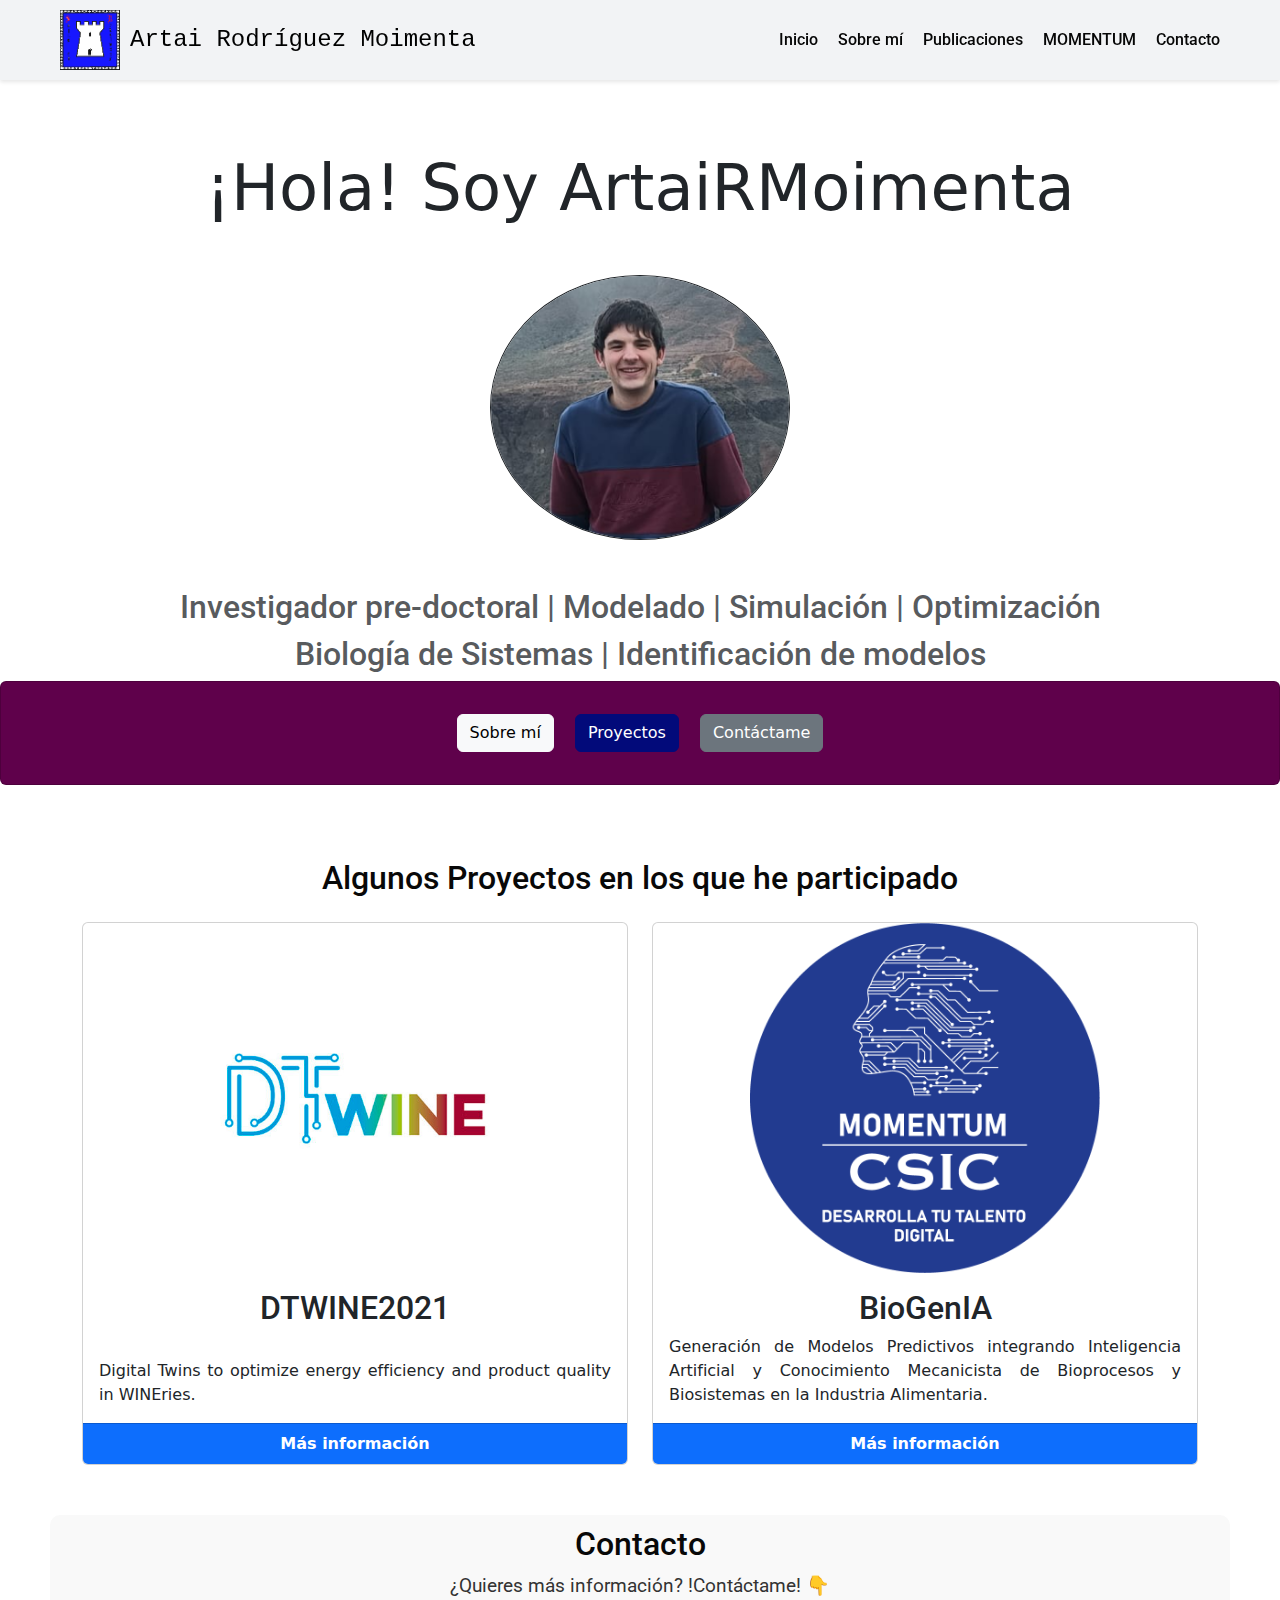
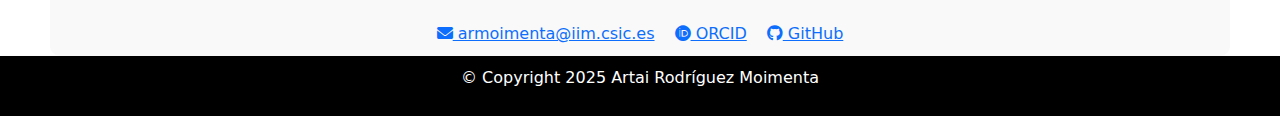
<file: index.html>
<!DOCTYPE html>
<html lang="es">
<head>
    <meta charset="UTF-8">
    <meta name="viewport" content="width=device-width, initial-scale=1.0">
    <title>ArtaiRMoimenta | Portfolio</title>
    <link rel="icon"  href="assets/img/5xGL8c.png">
    <link rel="stylesheet" href="stylesSobreMi.css">
    <link rel="stylesheet" href="https://cdnjs.cloudflare.com/ajax/libs/font-awesome/6.0.0-beta3/css/all.min.css">
    <link href="https://fonts.googleapis.com/css2?family=Roboto:wght@300;400;500;700&family=Playfair+Display:wght@700&display=swap" rel="stylesheet">
    <link href="https://cdn.jsdelivr.net/npm/bootstrap@5.3.3/dist/css/bootstrap.min.css" rel="stylesheet">
    <script src="https://cdn.jsdelivr.net/npm/bootstrap@5.3.3/dist/js/bootstrap.bundle.min.js"></script>
</head>
<body>
    <header class="">
        <div class="container2">
            <div class="header-content">
                <a href="index.html"><img src="assets/img/5xGL8c.png" alt="Logo o imagen de Artai" class="header-img"></a>
                <a href="index.html" class="header-title">Artai Rodríguez Moimenta</a>
            </div>
            <nav>
                <ul>
                    <li><a href="index.html">Inicio</a></li>
                    <li><a href="sobremi.html">Sobre mí</a></li>
                    <li><a href="proyectos.html">Publicaciones</a></li>
                    <li><a href="momentum.html">MOMENTUM</a></li>
                    <li><a href="#Get_touch">Contacto</a></li>
                </ul>
            </nav>
        </div>
        <div class="progress-bar"></div>
    </header>
   
    <main>
        <div class="img-fondo">
            <h1 class="display-3 mb-5">¡Hola! Soy ArtaiRMoimenta </h1>
            <img src="assets/img/me_photo_main.png" alt="Rounded Image" class="rounded-circle border border-dark img-fluid img-circle mb-5">
            <h2 class="text-muted">Investigador pre-doctoral | Modelado | Simulación | Optimización </h2>
            <h2 class="text-muted">Biología de Sistemas | Identificación de modelos  </h2>
            <!--
            <a href="sobremi.html" class="btn btn-outline-light">Sobre mí</a>
            <a href="proyectos.html" class="btn btn-primary">Proyectos</a>
            <a href="#Get_touch" class="btn btn-dark">Contáctame</a>
            -->
            <!-- Card -->
                <div class="card shadow-1-strong " style="background: #5f014b">
                    <div class="card-body text-white mb-3">
                        <h5 class="card-title"></h5>
                        <p class="card-text"></p>
                        <a href="sobremi.html" class="btn btn-light mx-2" role="button">Sobre mí</a>
                        <a href="#proyectos" class="btn btn-primary mx-2" role="button" style="background: #020a7a; border-color:#020a7a">Proyectos</a>
                        <a href="#Get_touch" class="btn btn-secondary mx-2" role="button">Contáctame</a>
                    </div>
                </div>
        </div>

        <section class="container" id="proyectos">
            <h2 class="text-center mt-4 mb-4">Algunos Proyectos en los que he participado</h2>
            <div class="row">
                <div class="col-md-6">
                    <div class="card d-flex flex-column h-100">
                        <img class="card-img-top img-fluid" src="assets/img/logo-dtwine-aaff.png" alt="Card image cap" style="max-height: 350px; object-fit: contain;">
                        <div class="card-body d-flex flex-column flex-grow-1">
                            <h2 class="card-title flex-grow-1">DTWINE2021</h2>
                            <p class="card-text text-justify">Digital Twins to optimize energy efficiency and product quality in WINEries.</p>
                        </div>
                        <a href="https://dtwine.es/" class="card-footer text-center text-decoration-none bg-primary fw-bold transition text-white"
                        role="button" style="cursor: pointer; transition: background 0.3s ease;">
                            Más información
                        </a>
                    </div>
                </div>
                <div class="col-md-6">
                    <div class="card d-flex flex-column h-100">
                        <img class="card-img-top img-fluid" src="assets/img/logo_momentum.png" alt="Card image cap" style="max-height: 350px; object-fit: contain;">
                        <div class="card-body d-flex flex-column flex-grow-1">
                            <h2 class="card-title flex-grow-1">BioGenIA</h2>
                            <p class="card-text text-justify">Generación de Modelos Predictivos integrando Inteligencia Artificial y Conocimiento Mecanicista 
                                de Bioprocesos y Biosistemas en la Industria Alimentaria.</p>
                        </div>
                        <a href="momentum.html" class="card-footer text-center text-decoration-none bg-primary fw-bold transition text-white"
                        role="button" style="cursor: pointer; transition: background 0.3s ease;">
                            Más información
                        </a>
                    </div>
                </div>
            </div>
        </section>

        <section class="contenedorSecciones">
                        <div class="contactoTitulo">
                        <h2>Contacto</h2>
                    </div>
            <div class="contacto" id="Get_touch">
                <p class="text-center">¿Quieres más información? !Contáctame! 👇</p>
                <div class="contact-links">
                    <a href="mailto:armoimenta@iim.csic.es"><i class="fas fa-envelope"></i> armoimenta@iim.csic.es</a>
                    <a href="https://orcid.org/0000-0002-5609-2317"><i class="fab fa-orcid"></i> ORCID</a>
                    <a href="https://github.com/ArtaiRMoimenta"><i class="fab fa-github"></i> GitHub</a>
                </div>
            </div>
        </section>

    </main>

    

    <footer>
        <p>&copy; Copyright 2025 Artai Rodríguez Moimenta</p>
    </footer>

    <script src="scripts.js"></script>
</body>
</html>
</file>
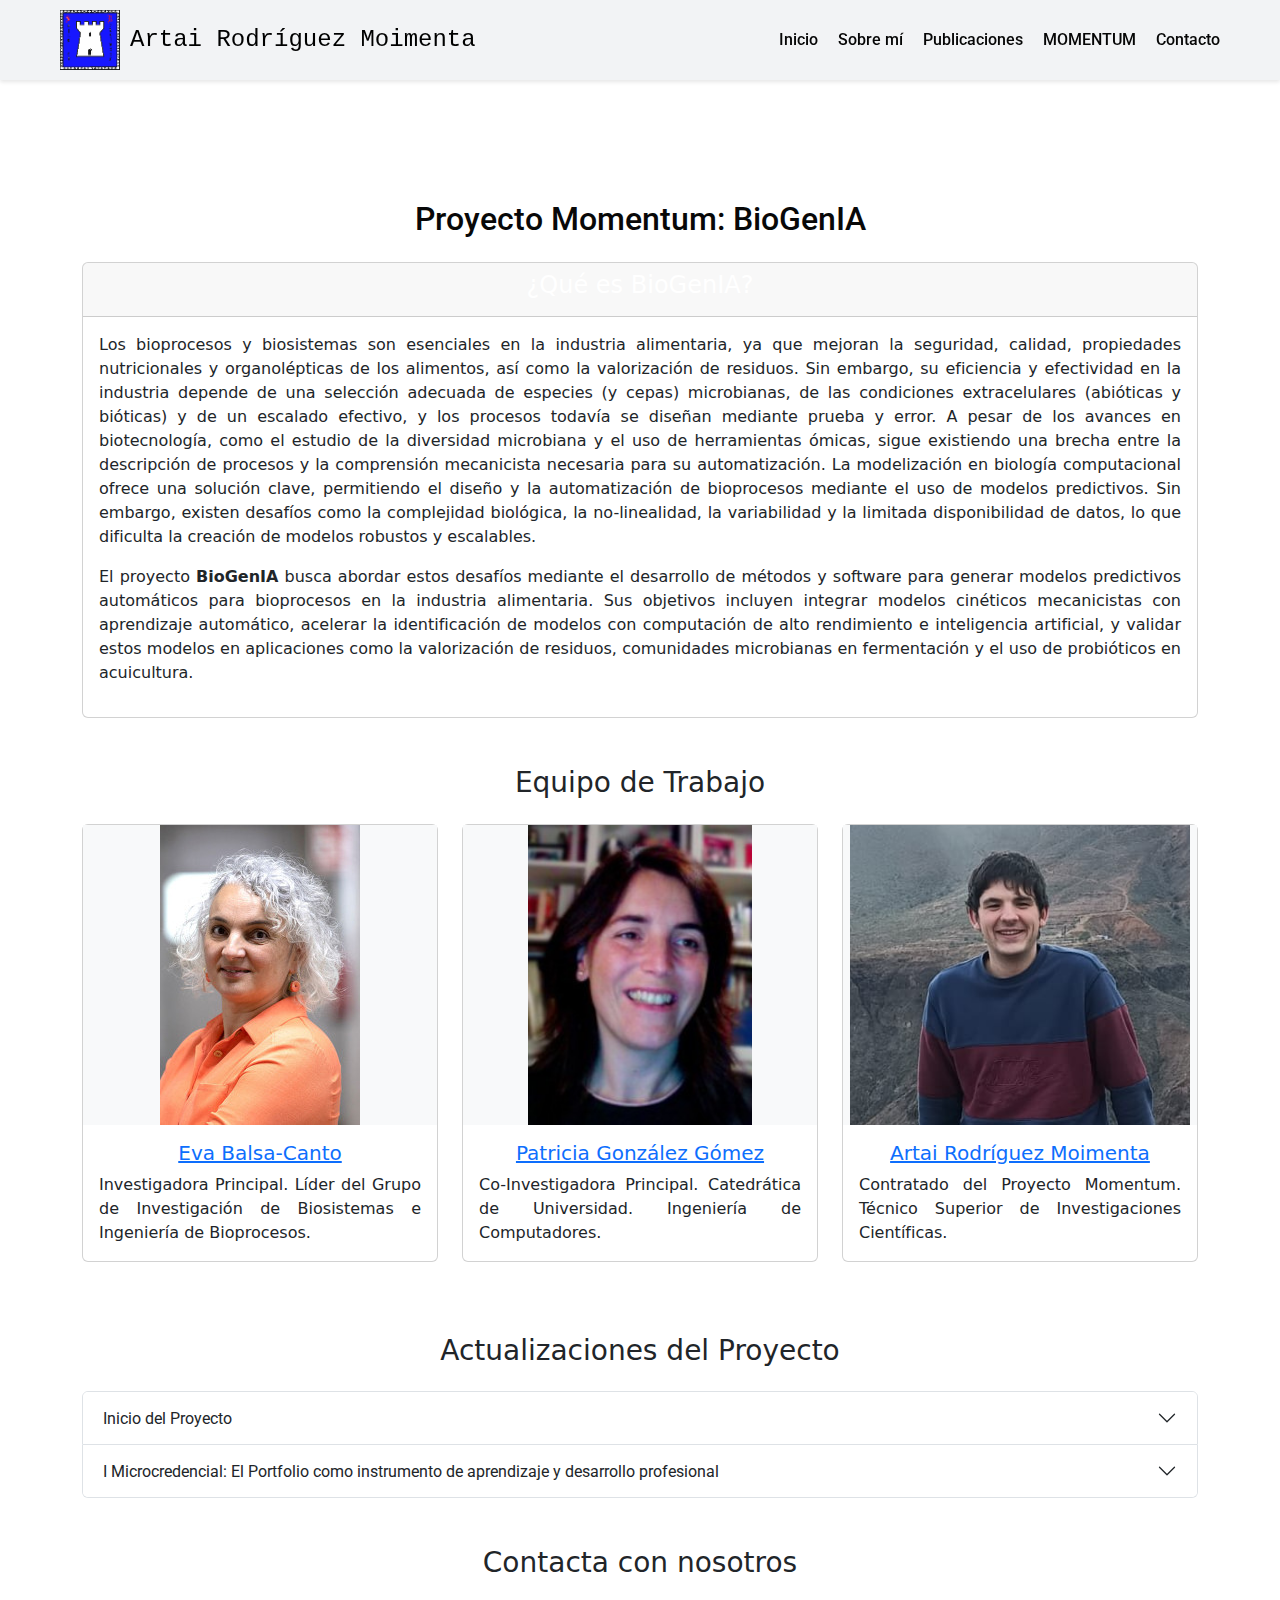
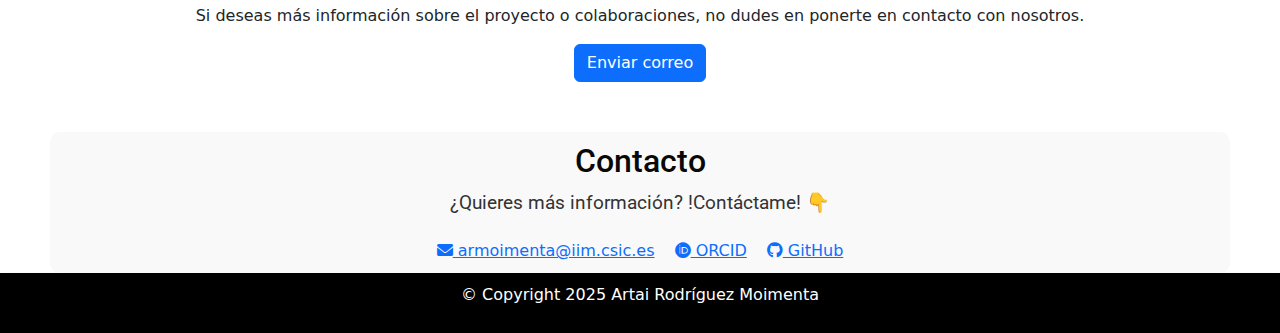
<file: momentum.html>
<!DOCTYPE html>
<html lang="es">

<head>
    <meta charset="UTF-8">
    <meta name="viewport" content="width=device-width, initial-scale=1.0">
    <title>ArtaiRMoimenta | Portfolio</title>
    <link rel="icon" href="assets/img/5xGL8c.png">
    <link rel="stylesheet" href="stylesSobreMi.css">
    <link rel="stylesheet" href="https://cdnjs.cloudflare.com/ajax/libs/font-awesome/6.0.0-beta3/css/all.min.css">
    <link
        href="https://fonts.googleapis.com/css2?family=Roboto:wght@300;400;500;700&family=Playfair+Display:wght@700&display=swap"
        rel="stylesheet">
    <link href="https://cdn.jsdelivr.net/npm/bootstrap@5.3.3/dist/css/bootstrap.min.css" rel="stylesheet">
    <script src="https://cdn.jsdelivr.net/npm/bootstrap@5.3.3/dist/js/bootstrap.bundle.min.js"></script>
</head>

<body>
    <header>
        <div class="container2">
            <div class="header-content">
                <a href="index.html"><img src="assets/img/5xGL8c.png" alt="Logo o imagen de Artai"
                        class="header-img"></a>
                <a href="index.html" class="header-title">Artai Rodríguez Moimenta</a>
            </div>
            <nav>
                <ul>
                    <li><a href="index.html">Inicio</a></li>
                    <li><a href="sobremi.html">Sobre mí</a></li>
                    <li><a href="proyectos.html">Publicaciones</a></li>
                    <li><a href="momentum.html">MOMENTUM</a></li>
                    <li><a href="index.html#Get_touch">Contacto</a></li>
                </ul>
            </nav>
        </div>
        <div class="progress-bar"></div>
    </header>


    <main>
            
      <section id="introduccion" class="container mt-5">
        <div class="row">
            <div class="col-md-12">
                <h2 class="text-center mb-4">Proyecto Momentum: BioGenIA</h2>
                <div class="card">
                    <div class="card-header bg-image text-white" 
                    style="background-image: url('https://mdbootstrap.com/img/new/slides/003.jpg');">
                        <h4>¿Qué es BioGenIA?</h4>
                    </div>
                    <div class="card-body text-justify">
                        <p>
                          Los bioprocesos y biosistemas son esenciales en la industria alimentaria, ya que mejoran la seguridad, calidad, propiedades nutricionales y 
                          organolépticas de los alimentos, así como la valorización de residuos. Sin embargo, su eficiencia y efectividad en la industria depende de una
                          selección adecuada de especies (y cepas) microbianas, de las condiciones extracelulares (abióticas y bióticas) y de un escalado efectivo, y los procesos
                          todavía se diseñan mediante prueba y error. A pesar de los avances en biotecnología, como el estudio de la diversidad microbiana y el uso de herramientas ómicas,
                          sigue existiendo una brecha entre la descripción de procesos y la comprensión mecanicista necesaria para su automatización. La modelización en biología 
                          computacional ofrece una solución clave, permitiendo el diseño y la automatización de bioprocesos mediante el uso de modelos predictivos. 
                          Sin embargo, existen desafíos como la complejidad biológica, la no-linealidad, la variabilidad y la limitada disponibilidad de datos, lo que dificulta 
                          la creación de modelos robustos y escalables.
                        </p>
                        <p>
                          El proyecto <strong>BioGenIA</strong> busca abordar estos desafíos mediante el desarrollo de métodos y software para generar modelos predictivos 
                          automáticos para bioprocesos en la industria alimentaria. Sus objetivos incluyen integrar modelos cinéticos mecanicistas con aprendizaje automático, 
                          acelerar la identificación de modelos con computación de alto rendimiento e inteligencia artificial, y validar estos modelos en aplicaciones como la 
                          valorización de residuos, comunidades microbianas en fermentación y el uso de probióticos en acuicultura.
                        </p>
                    </div>
                </div>
            </div>
        </div>
    </section>

    <section id="equipo" class="container mt-5">
      <h3 class="text-center mb-4">Equipo de Trabajo</h3>
      <div class="row">
          <!-- Miembro 1 -->
          <div class="col-md-4 mb-4">
              <div class="card h-100">
                  <img src="assets/img/Eva-Balsa-Canto.jpg" class="card-img-custom" alt="Eva Balsa">
                  <div class="card-body">
                      <h5 class="card-title"><a href="https://bio2eng.csic.es/applied-systems-biology-team/#Eva"> Eva Balsa-Canto</a></h5>
                      <p class="card-text text-justify">Investigadora Principal. Líder del Grupo de Investigación de Biosistemas e Ingeniería de Bioprocesos.</p>
                  </div>
              </div>
          </div>

          <!-- Miembro 2 -->
          <div class="col-md-4 mb-4">
              <div class="card h-100">
                  <img src="assets/img/patricia-photo.jpg" class="card-img-custom" alt="Patricia González">
                  <div class="card-body">
                      <h5 class="card-title"><a href="https://pdi.udc.es/es/File/Pdi/Z399E"> Patricia González Gómez</a></h5>
                      <p class="card-text text-justify">Co-Investigadora Principal. Catedrática de Universidad. Ingeniería de Computadores.</p>
                  </div>
              </div>
          </div>

          <!-- Miembro 3 -->
          <div class="col-md-4 mb-4">
              <div class="card h-100">
                  <img src="assets/img/me_photo_main.png" class="card-img-custom" alt="Artai rodriguez">
                  <div class="card-body">
                      <h5 class="card-title"><a href="https://artairmoimenta.github.io/ArtaiRMoimenta/"> Artai Rodríguez Moimenta</a></h5>
                      <p class="card-text text-justify">Contratado del Proyecto Momentum. Técnico Superior de Investigaciones Científicas.</p>
                  </div>
              </div>
          </div>
      </div>
  </section>

    <section id="actualizaciones" class="container mt-5">
        <h3 class="text-center mb-4">Actualizaciones del Proyecto</h3>
        <div class="accordion" id="accordionUpdates">
            <!-- Actualización 1 -->
            <div class="accordion-item">
                <h2 class="accordion-header" id="headingOne">
                    <button class="accordion-button collapsed" type="button" data-bs-toggle="collapse" data-bs-target="#collapseOne" aria-expanded="false" aria-controls="collapseOne">
                        Inicio del Proyecto
                    </button>
                </h2>
                <div id="collapseOne" class="accordion-collapse collapse" aria-labelledby="headingOne" data-bs-parent="#accordionUpdates">
                    <div class="accordion-body text-justify">
                        Damos comienzo a <strong>BioGenIA</strong>, enmarcada dentro del proyecto Momentum, el 20 de noviembre de 2024. 
                        Durante estos primeros meses, nos estamos adentrando en el campo de la generación automática de modelos 💻. 
                        Formulamos problemas MINLP que permitan seleccionar automáticamente aquellos modelos que mejor se reconcilian con
                        los datos experimentales. Estamos trabajando para un caso de fermentación vínica 🍇. Os contaremos más próximamente.
                    </div>
                </div>
            </div>

            <!-- Actualización 2 -->
            <div class="accordion-item">
                <h2 class="accordion-header" id="headingTwo">
                    <button class="accordion-button collapsed" type="button" data-bs-toggle="collapse" data-bs-target="#collapseTwo" aria-expanded="false" aria-controls="collapseTwo">
                        I Microcredencial: El Portfolio como instrumento de aprendizaje y desarrollo profesional
                    </button>
                </h2>
                <div id="collapseTwo" class="accordion-collapse collapse" aria-labelledby="headingTwo" data-bs-parent="#accordionUpdates">
                    <div class="accordion-body text-justify">
                        <p>Hemos cursado una microcredencial con el objetivo de desarrollar un <strong>portfolio digital</strong> 📑. Ha sido una actividad
                        interesante que hemos aprovechado para adquirir competencias y destrezas en la elaboración de páginas web 🌐. Crear este portfolio desde cero 
                        fue un pequeño desafío que me permitió 
                        aprender un poco de HTML, CSS, JavaScript y Bootstrap.
                        </p>
                        <p> <i>¿Cómo construí este portfolio? Una mirada metacognitiva</i> 🧠</p>
                        <p>
                            Descubrí gracias a mis compañeros de la microcredencial que GitHub Pages permite alojar gratuitamente sitios web vinculados a un repositorio personal. 
                            Esta solución ideal me evitó explorar alternativas más complejas o menos sostenibles para mantener mi portfolio a largo plazo. A través del autoaprendizaje, 
                            complementado con el feedback de compañeros y herramientas de IA generativa, logré crear la primera versión de mi portfolio personal, que concibo como un proyecto 
                            en constante evolución. Entre mis próximos objetivos se encuentran optimizar el código y mejorar la adaptabilidad del diseño a distintos dispositivos, 
                            avanzando así en la calidad técnica y accesibilidad del proyecto.
                        </p>
                        <p>
                            Este portfolio ha sido programado empleando HTML, CSS, JavaScript y Bootstrap v5. Os dejo el código en mi repositorio
                            personal de <a href="https://github.com/ArtaiRMoimenta"><i class="fab fa-github"></i> GitHub</a>. 
                        </p>
                    </div>
                </div>
            </div>

            <!-- Actualización 3 -->
        </div>
    </section>


    <section id="contacto" class="container mt-5">
        <h3 class="text-center mb-4">Contacta con nosotros</h3>
        <p class="text-center">Si deseas más información sobre el proyecto o colaboraciones, no dudes en ponerte en contacto con nosotros.</p>
        <div class="text-center">
            <a href="mailto:contacto@momentum.com" class="btn btn-primary">Enviar correo</a>
        </div>
    </section>



        <section class="contenedorSecciones">
            <div class="contactoTitulo">
                <h2>Contacto</h2>
            </div>
            <div class="contacto">
              <p class="text-center">¿Quieres más información? !Contáctame! 👇</p>
                <div class="contact-links">
                    <a href="mailto:armoimenta@iim.csic.es"><i class="fas fa-envelope"></i> armoimenta@iim.csic.es</a>
                    <a href="https://orcid.org/0000-0002-5609-2317"><i class="fab fa-orcid"></i> ORCID</a>
                    <a href="https://github.com/ArtaiRMoimenta"><i class="fab fa-github"></i> GitHub</a>
                </div>
            </div>
        </section>
    </main>


    <footer>
        <div class="containerFooter">
            <p>&copy; Copyright 2025 Artai Rodríguez Moimenta</p>
        </div>
    </footer>

    <script src="scripts.js"></script>
</body>

</html>
</file>
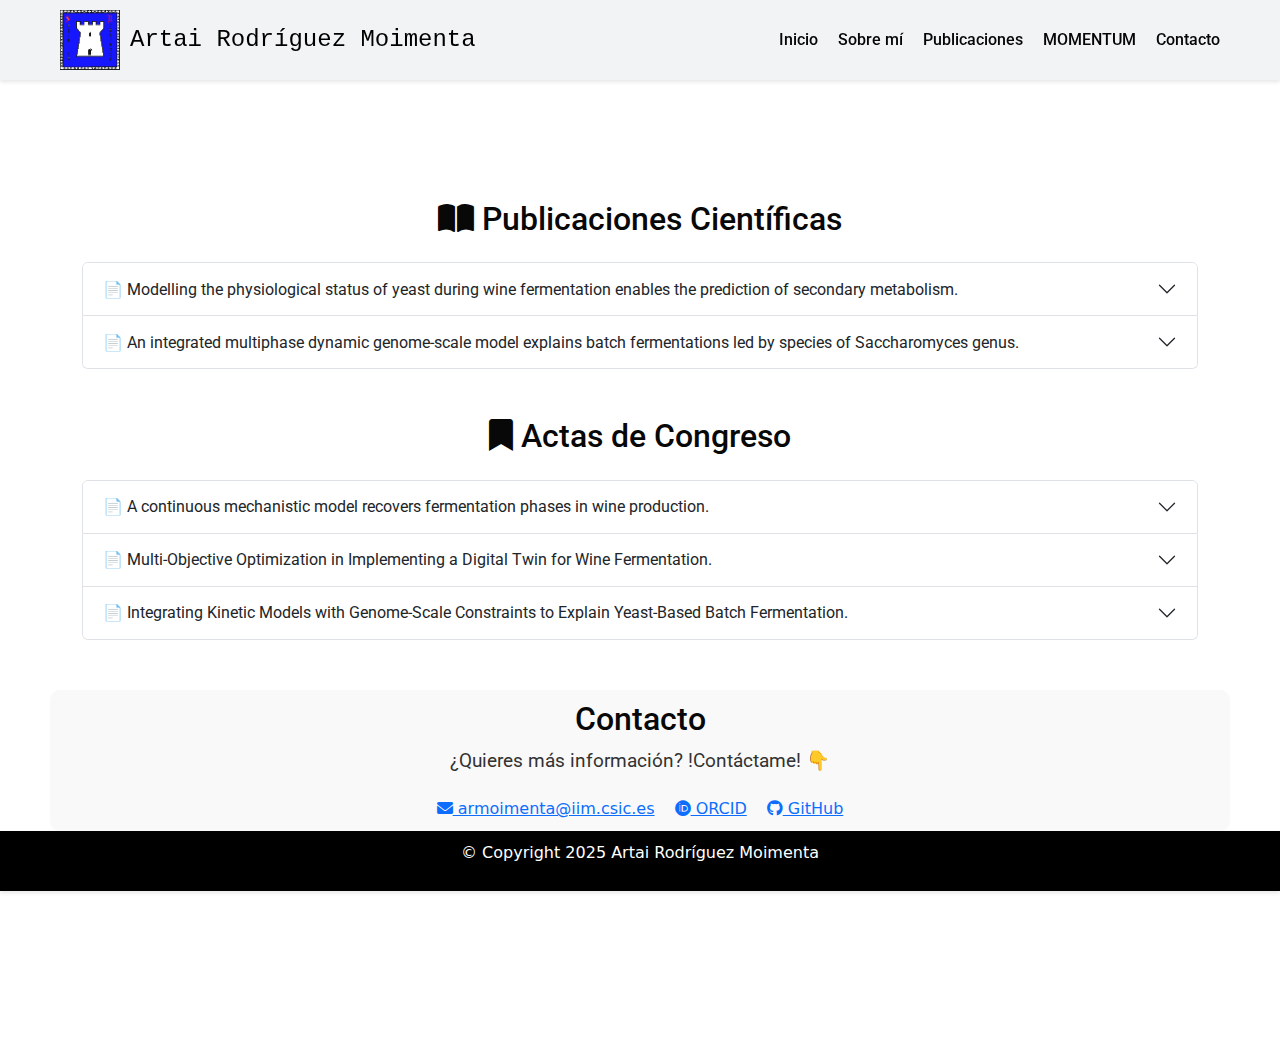
<file: proyectos.html>
<!DOCTYPE html>
<html lang="es">

<head>
    <meta charset="UTF-8">
    <meta name="viewport" content="width=device-width, initial-scale=1.0">
    <title>ArtaiRMoimenta | Portfolio</title>
    <link rel="icon" href="assets/img/5xGL8c.png">
    <link rel="stylesheet" href="stylesSobreMi.css">
    <link rel="stylesheet" href="https://cdnjs.cloudflare.com/ajax/libs/font-awesome/6.0.0-beta3/css/all.min.css">
    <link
        href="https://fonts.googleapis.com/css2?family=Roboto:wght@300;400;500;700&family=Playfair+Display:wght@700&display=swap"
        rel="stylesheet">
    <link href="https://cdn.jsdelivr.net/npm/bootstrap@5.3.3/dist/css/bootstrap.min.css" rel="stylesheet">
    <script src="https://cdn.jsdelivr.net/npm/bootstrap@5.3.3/dist/js/bootstrap.bundle.min.js"></script>
</head>

<body>
    <header>
        <div class="container2">
            <div class="header-content">
                <a href="index.html"><img src="assets/img/5xGL8c.png" alt="Logo o imagen de Artai"
                        class="header-img"></a>
                <a href="index.html" class="header-title">Artai Rodríguez Moimenta</a>
            </div>
            <nav>
                <ul>
                    <li><a href="index.html">Inicio</a></li>
                    <li><a href="sobremi.html">Sobre mí</a></li>
                    <li><a href="proyectos.html">Publicaciones</a></li>
                    <li><a href="momentum.html">MOMENTUM</a></li>
                    <li><a href="index.html#Get_touch">Contacto</a></li>
                </ul>
            </nav>
        </div>
        <div class="progress-bar"></div>
    </header>
    <main>

      <section class="container my-5" id="publicaciones">
        <h2 class="text-center mb-4"><i class="fa-solid fa-book-open"></i> Publicaciones Científicas</h2>
    
        <div class="accordion" id="accordionPublicaciones">
            
            <!-- Publicación 1 -->
            <div class="accordion-item">
                <h2 class="accordion-header" id="headingOne">
                    <button class="accordion-button collapsed bg-primary-gradient" type="button" data-bs-toggle="collapse" data-bs-target="#collapseOne" aria-expanded="false" aria-controls="collapseOne">
                        📄 Modelling the physiological status of yeast during wine fermentation enables the prediction of secondary metabolism.
                    </button>
                </h2>
                <div id="collapseOne" class="accordion-collapse collapse" aria-labelledby="headingOne" data-bs-parent="#accordionPublicaciones">
                    <div class="accordion-body text-start">
                        <p><strong>Autores:</strong> Moimenta, A.R., Henriques, D., Minebois, R., Querol, A. & Balsa-Canto, E.</p>
                        <p><strong>Revista:</strong> Microbial Biotechnology</p>
                        <p><strong>Año:</strong> 2023</p>
                        <p><strong>DOI:</strong> <a href="https://doi.org/10.1111/1751-7915.14211" target="_blank">https://doi.org/10.1111/1751-7915.14211</a></p>
                    </div>
                </div>
            </div>
    
            <!-- Publicación 2 -->
            <div class="accordion-item">
                <h2 class="accordion-header" id="headingTwo">
                    <button class="accordion-button collapsed bg-primary-gradient" type="button" data-bs-toggle="collapse" data-bs-target="#collapseTwo" aria-expanded="false" aria-controls="collapseTwo">
                        📄 An integrated multiphase dynamic genome-scale model explains batch fermentations led by species of Saccharomyces genus.
                    </button>
                </h2>
                <div id="collapseTwo" class="accordion-collapse collapse" aria-labelledby="headingTwo" data-bs-parent="#accordionPublicaciones">
                    <div class="accordion-body text-start">
                        <p><strong>Autores:</strong> Artai R. Moimenta, Diego Troitiño-Jordedo, David Henriques, Alba Contreras-Ruíz, Romain Minebois, Miguel Morard, Eladio Barrio, Amparo Querol, Eva Balsa-Canto.</p>
                        <p><strong>Revista:</strong> mSystems</p>
                        <p><strong>Año:</strong> 2024</p>
                        <p><strong>DOI:</strong> <a href="https://doi.org/10.1128/msystems.01615-24" target="_blank">https://doi.org/10.1128/msystems.01615-24</a></p>
                    </div>
                </div>
            </div>
        </div>
    </section>

    <section class="container my-5" id="actascongreso">
      <h2 class="text-center mb-4"><i class="fa-solid fa-bookmark"></i> Actas de Congreso</h2>
  
      <div class="accordion" id="accordioncongreso">
          
          <!-- Publicación 1 -->
          <div class="accordion-item">
              <h2 class="accordion-header" id="headingOne">
                  <button class="accordion-button collapsed bg-primary-gradient" type="button" data-bs-toggle="collapse" data-bs-target="#collapseOneC" aria-expanded="false" aria-controls="collapseOneC">
                      📄 A continuous mechanistic model recovers fermentation phases in wine production.
                  </button>
              </h2>
              <div id="collapseOneC" class="accordion-collapse collapse" aria-labelledby="headingOne" data-bs-parent="#accordioncongreso">
                  <div class="accordion-body text-start">
                      <p><strong>Autores:</strong> Rodríguez-Moimenta, A., Henriques, D., Minebois, R., Querol, A., & Balsa-Canto, E.</p>
                      <p><strong>Conferencia:</strong> 12th International Conference on Simulation and Modelling in the Food and Bio-Industry, FOODSIM 2022.</p>
                      <p><strong>Año:</strong> 2022</p>
                      <p><strong>URL:</strong> <a href="https://digital.csic.es/handle/10261/306705" target="_blank">https://digital.csic.es/handle/10261/306705</a></p>
                  </div>
              </div>
          </div>
  
          <!-- Publicación 2 -->
          <div class="accordion-item">
              <h2 class="accordion-header" id="headingTwo">
                  <button class="accordion-button collapsed bg-primary-gradient" type="button" data-bs-toggle="collapse" data-bs-target="#collapseTwoC" aria-expanded="false" aria-controls="collapseTwoC">
                      📄 Multi-Objective Optimization in Implementing a Digital Twin for Wine Fermentation.
                  </button>
              </h2>
              <div id="collapseTwoC" class="accordion-collapse collapse" aria-labelledby="headingTwo" data-bs-parent="#accordioncongreso">
                  <div class="accordion-body text-start">
                      <p><strong>Autores:</strong> Moimenta, A.R., Minebois, R., Ramirez-Arcoa, L., Querol, A., Balsa-Canto, E.</p>
                      <p><strong>Conferencia:</strong> Proceedings of the III CEA symposium of the Groups: Control Engineering-Modelling, Simulation and Optimization.</p>
                      <p><strong>Año:</strong> 2024</p>
                      <p><strong>URL:</strong> <a href="https://digital.csic.es/handle/10261/355928" target="_blank">https://digital.csic.es/handle/10261/355928</a></p>
                  </div>
              </div>
          </div>

                    <!-- Publicación 3 -->
                    <div class="accordion-item">
                      <h2 class="accordion-header" id="headingThree">
                          <button class="accordion-button collapsed bg-primary-gradient" type="button" data-bs-toggle="collapse" data-bs-target="#collapseThree" aria-expanded="false" aria-controls="collapseThree">
                              📄 Integrating Kinetic Models with Genome-Scale Constraints to Explain Yeast-Based Batch Fermentation.
                          </button>
                      </h2>
                      <div id="collapseThree" class="accordion-collapse collapse" aria-labelledby="headingThree" data-bs-parent="#accordioncongreso">
                          <div class="accordion-body text-start">
                              <p><strong>Autores:</strong> Artai R. Moimenta, Diego Troitiño-Jordedo, Eva Balsa-Canto.</p>
                              <p><strong>Conferencia:</strong> Conference on Decision and Control.</p>
                              <p><strong>Año:</strong> 2024</p>
                              <p><strong>URL:</strong> <a href="https://www.css.paperplaza.net/images/temp/CDC/files/0752.pdf" target="_blank">https://www.css.paperplaza.net/images/temp/CDC/files/0752.pdf</a></p>
                          </div>
                      </div>
                  </div>
      </div>
  </section>
            

        <section class="contenedorSecciones">
                        <div class="contactoTitulo">
                        <h2>Contacto</h2>
                    </div>
            <div class="contacto">
                <p class="text-center">¿Quieres más información? !Contáctame! 👇</p>
                <div class="contact-links">
                    <a href="mailto:armoimenta@iim.csic.es"><i class="fas fa-envelope"></i> armoimenta@iim.csic.es</a>
                    <a href="https://orcid.org/0000-0002-5609-2317"><i class="fab fa-orcid"></i> ORCID</a>
                    <a href="https://github.com/ArtaiRMoimenta"><i class="fab fa-github"></i> GitHub</a>
                </div>
            </div>
        </section>
    </main>


    <footer>
        <div class="containerFooter">
            <p>&copy; Copyright 2025 Artai Rodríguez Moimenta</p>
        </div>
    </footer>

    <script src="scripts.js"></script>
</body>

</html>
</file>
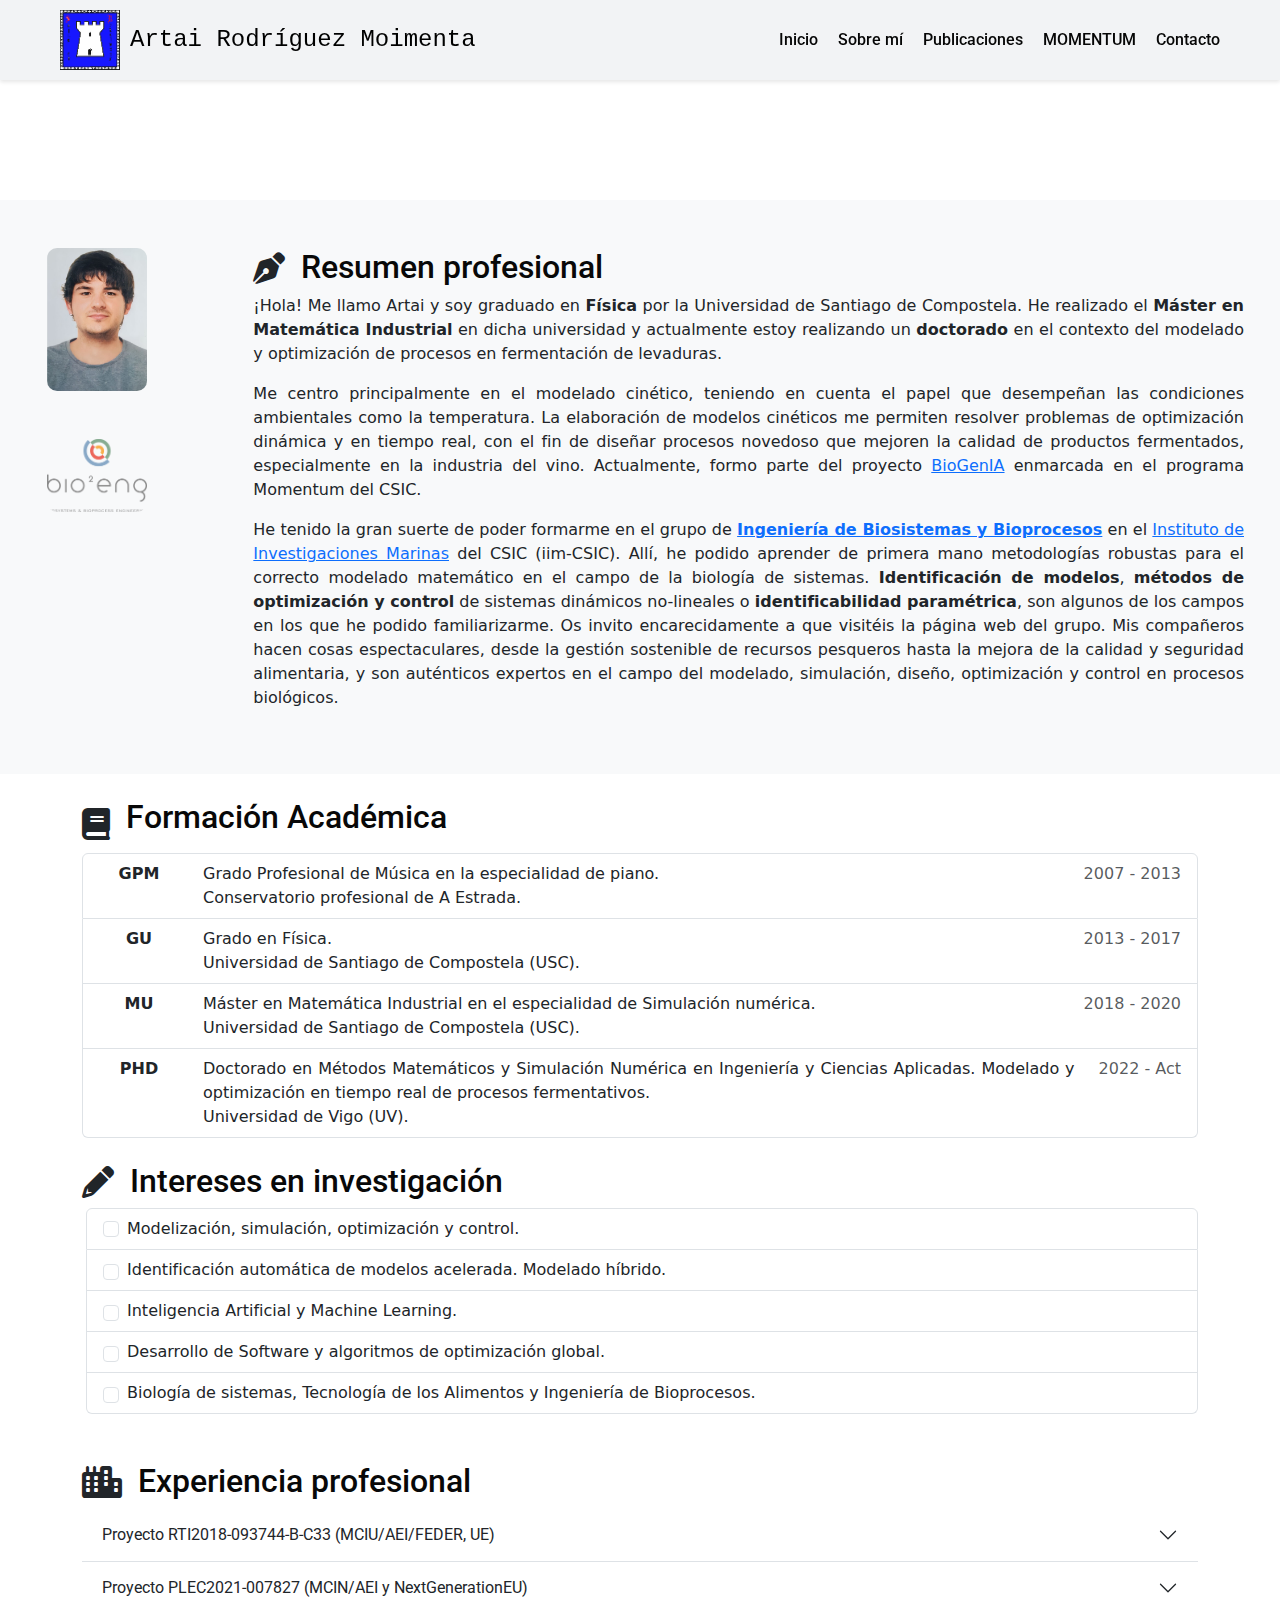
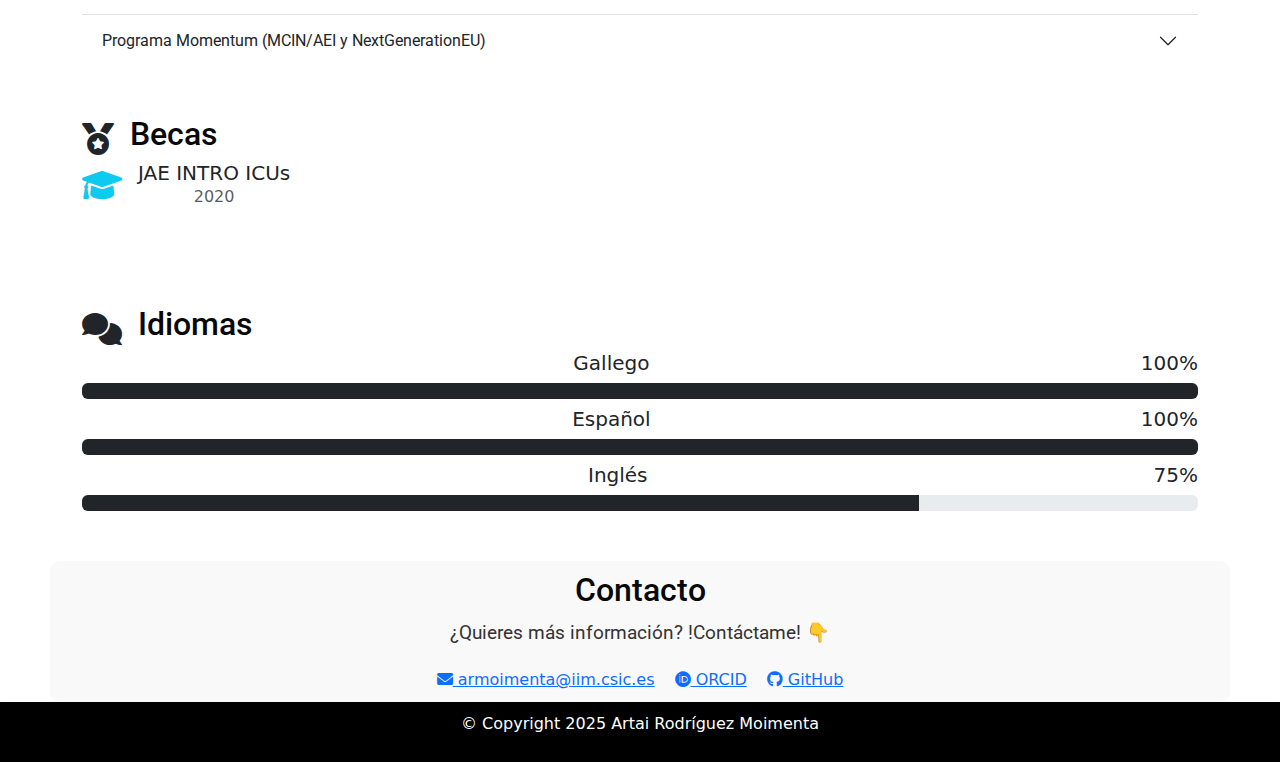
<file: sobremi.html>
<!DOCTYPE html>
<html lang="es">

<head>
    <meta charset="UTF-8">
    <meta name="viewport" content="width=device-width, initial-scale=1.0">
    <title>ArtaiRMoimenta | Portfolio</title>
    <link rel="icon" href="assets/img/5xGL8c.png">
    <link rel="stylesheet" href="stylesSobreMi.css">
    <link rel="stylesheet" href="https://cdnjs.cloudflare.com/ajax/libs/font-awesome/6.0.0-beta3/css/all.min.css">
    <link
        href="https://fonts.googleapis.com/css2?family=Roboto:wght@300;400;500;700&family=Playfair+Display:wght@700&display=swap"
        rel="stylesheet">
    <link href="https://cdn.jsdelivr.net/npm/bootstrap@5.3.3/dist/css/bootstrap.min.css" rel="stylesheet">
    <script src="https://cdn.jsdelivr.net/npm/bootstrap@5.3.3/dist/js/bootstrap.bundle.min.js"></script>
</head>

<body>
    <header>
        <div class="container2">
            <div class="header-content">
                <a href="index.html"><img src="assets/img/5xGL8c.png" alt="Logo o imagen de Artai"
                        class="header-img"></a>
                <a href="index.html" class="header-title">Artai Rodríguez Moimenta</a>
            </div>
            <nav>
                <ul>
                    <li><a href="index.html">Inicio</a></li>
                    <li><a href="sobremi.html">Sobre mí</a></li>
                    <li><a href="proyectos.html">Publicaciones</a></li>
                    <li><a href="momentum.html">MOMENTUM</a></li>
                    <li><a href="index.html#Get_touch">Contacto</a></li>
                </ul>
            </nav>
        </div>
        <div class="progress-bar"></div>
    </header>
    <main>
     <section class="bg-light">
            <div class="row">
                <div class="col-lg-2 col-md-6 col-sm-12 p-5">
                    <div class="mb-5">
                        <img src="assets/img/me_photo.jpg" alt="Tu Foto" class="img-photo">
                    </div>
                    <div>
                        <img src="assets/img/bio2eng.png" alt="Tu Foto" class="img-photo">
                    </div>
                </div>
                <div class="col-lg-10 col-md-6 col-sm-12 p-5">
                    <div class="d-flex justify-content-justify">
                        <i class="fa-solid fa-pen-nib fa-2x mt-1"></i>
                        <h2 class="ps-3">Resumen profesional</h2>
                    </div>
                    <p class="text-justify">
                        ¡Hola! Me llamo Artai y soy graduado en <strong>Física</strong> por la Universidad de Santiago
                        de Compostela.
                        He realizado el <strong>Máster en Matemática Industrial</strong> en dicha universidad y
                        actualmente estoy
                        realizando un <strong>doctorado</strong> en el contexto del modelado y optimización de procesos
                        en fermentación
                        de levaduras.
                    </p>
                    <p class="text-justify">
                        Me centro principalmente en el modelado cinético, teniendo en cuenta el papel que desempeñan
                        las condiciones ambientales como la temperatura. La elaboración de modelos cinéticos me permiten
                        resolver problemas de optimización dinámica y en tiempo real, con el fin de diseñar procesos
                        novedoso que
                        mejoren la calidad de productos fermentados, especialmente en la industria del vino.
                        Actualmente,
                        formo parte del proyecto <a href="momentum.html"> BioGenIA</a> enmarcada en el programa
                        Momentum del CSIC.
                    </p>
                    <p class="text-justify">
                        He tenido la gran suerte de poder formarme en el grupo de <a href="https://bio2eng.csic.es/"><strong>Ingeniería de Biosistemas y Bioprocesos</strong></a>
                        en el <a href="https://www.iim.csic.es/">Instituto de Investigaciones Marinas</a> del CSIC (iim-CSIC). 
                        Allí, he podido aprender de primera mano metodologías robustas para el correcto modelado matemático en el campo 
                        de la biología de sistemas. <strong>Identificación de modelos</strong>, <strong>métodos de optimización y control</strong> de sistemas dinámicos
                        no-lineales o <strong>identificabilidad paramétrica</strong>, son algunos de los campos en los que he podido familiarizarme. Os invito 
                        encarecidamente a que visitéis la página web del grupo. Mis compañeros hacen cosas espectaculares, desde la gestión sostenible 
                        de recursos pesqueros hasta la mejora de la calidad y seguridad alimentaria, y son auténticos expertos en el 
                        campo del modelado, simulación, diseño, optimización y control en procesos biológicos.
                    </p>
                </div>
            </div>
    </section>
        
    <section class="container-xl mt-4 px-7">
            <!-- Título -->
            <div class="d-flex justify-content-justify align-items-center">
                <i class="fa-solid fa-book fa-2x mt-1"></i>
                <h2 class="ps-3">Formación Académica</h2>
            </div>
            
            <!-- Lista de Formación -->
            <ul class="list-group mt-2">
                <li class="list-group-item d-flex justify-content-between align-items-start gap-4">
                    <span class="fw-bold text-dark" style="min-width: 80px;">GPM</span> 
                     <span class="text-justify flex-grow-1">
                            Grado Profesional de Música en la especialidad de piano.<br>
                            Conservatorio profesional de A Estrada.
                    </span>
                    <span class="text-muted" style="white-space: nowrap;">2007 - 2013</span>
                </li>
                <li class="list-group-item d-flex justify-content-between align-items-start gap-4">
                    <span class="fw-bold text-dark" style="min-width: 80px;">GU</span> 
                     <span class="text-justify flex-grow-1">
                            Grado en Física. <br>
                            Universidad de Santiago de Compostela (USC).
                    </span>
                    <span class="text-muted" style="white-space: nowrap;">2013 - 2017</span>
                </li>
                 <li class="list-group-item d-flex justify-content-between align-items-start gap-4">
                    <span class="fw-bold text-dark" style="min-width: 80px;">MU</span> 
                    <span class="text-justify flex-grow-1">
                            Máster en Matemática Industrial en el especialidad de Simulación numérica.<br>
                            Universidad de Santiago de Compostela (USC).
                    </span>
                    <span class="text-muted" style="white-space: nowrap;">2018 - 2020</span>
                </li>
                <li class="list-group-item d-flex justify-content-between align-items-start gap-4">
                    <span class="fw-bold text-dark" style="min-width: 80px;">PHD</span> 
                    <span class="text-justify flex-grow-1">
                            Doctorado en Métodos Matemáticos y Simulación Numérica en 
	                        Ingeniería y Ciencias Aplicadas.	
	                        Modelado y optimización en tiempo real de procesos fermentativos.<br>
	                        Universidad de Vigo (UV).
                    </span>
                    <span class="text-muted" style="white-space: nowrap;">2022 - Act</span>
                </li>
            </ul>
    </section>

    <section class="container-xl mt-4 px-7">
            <div class="d-flex justify-content-start">
                <i class="fa-solid fa-pencil fa-2x mt-1"></i>
                <h2 class="ps-3">Intereses en investigación</h2>
            </div>
                <ul class="list-group w-100">
                <li class="list-group-item d-flex align-items-start ms-1">
                <input class="form-check-input me-2" type="checkbox" value="" aria-label="...">
                        Modelización, simulación, optimización y control.
                </li>
                <li class="list-group-item d-flex align-items-center ms-1">
                <input class="form-check-input me-2" type="checkbox" value="" aria-label="...">
                        Identificación automática de modelos acelerada. Modelado híbrido.
                </li>
                <li class="list-group-item d-flex align-items-center ms-1">
                <input class="form-check-input me-2" type="checkbox" value="" aria-label="...">
                    Inteligencia Artificial y Machine Learning. 
                </li>
                <li class="list-group-item d-flex align-items-center ms-1">
                <input class="form-check-input me-2" type="checkbox" value="" aria-label="...">
                    Desarrollo de Software y algoritmos de optimización global. 
                </li>
                <li class="list-group-item d-flex align-items-center ms-1">
                <input class="form-check-input me-2" type="checkbox" value="" aria-label="...">
                     Biología de sistemas, Tecnología de los Alimentos y Ingeniería de Bioprocesos.
                </li>
                </ul>
            </section>
    </section>      
                 
          
    <section class="container-xl mt-5 px-7">
        <div class="d-flex justify-content-start">
            <i class="fa-solid fa-city fa-2x mt-1"></i>
            <h2 class="ps-3">Experiencia profesional</h2>
        </div>
        <div class="accordion accordion-flush" id="accordionFlushExample">
            <div class="accordion-item">
              <h2 class="accordion-header" id="flush-headingOne">
                <button class="accordion-button collapsed" type="button" data-bs-toggle="collapse" data-bs-target="#flush-collapseOne" aria-expanded="false" aria-controls="flush-collapseOne">
                    Proyecto RTI2018-093744-B-C33 (MCIU/AEI/FEDER,  UE)
                </button>
              </h2>
              <div id="flush-collapseOne" class="accordion-collapse collapse" aria-labelledby="flush-headingOne" data-bs-parent="#accordionFlushExample">
                <div class="accordion-body text-start">
                    <ol class="list-group">
                        <li class="list-group-item">
                            <strong>Título:</strong> Modelado multi-escala para comprender la dinámica del metabolismo y los  
                            mecanismos de competencia de levaduras híbridas en fermentaciones vínicas.
                        </li>
                        <li class="list-group-item">
                            <strong>Centro de ejecución:</strong> Bio2Eng, Instituto de Investigaciones Marinas (IIM-CSIC).
                        </li>
                        <li class="list-group-item"><strong>Período:</strong> 2019-2021</li>
                        <li class="list-group-item"><strong>Investigador Principal:</strong> Eva Balsa-Canto.</li>
                        <li class="list-group-item"><strong>Participación:</strong> Equipo de trabajo, personal contratado con cargo al proyecto.</li>
                      </ol>
                </div>
              </div>
            </div>
            <div class="accordion-item">
              <h2 class="accordion-header" id="flush-headingTwo">
                <button class="accordion-button collapsed" type="button" data-bs-toggle="collapse" data-bs-target="#flush-collapseTwo" aria-expanded="false" aria-controls="flush-collapseTwo">
                    Proyecto PLEC2021-007827 (MCIN/AEI y NextGenerationEU) 
                </button>
              </h2>
              <div id="flush-collapseTwo" class="accordion-collapse collapse" aria-labelledby="flush-headingTwo" data-bs-parent="#accordionFlushExample">
                <div class="accordion-body text-start">
                    <ol class="list-group">
                        <li class="list-group-item">
                            <strong>Título:</strong> DTWINE2021- Digital Twins to optimize energy efficiency and product quality in WINEries.
                        </li>
                        <li class="list-group-item">
                            <strong>Centro de ejecución:</strong> Bio2Eng, Instituto de Investigaciones Marinas (IIM-CSIC).
                        </li>
                        <li class="list-group-item"><strong>Período:</strong> 2021-2024</li>
                        <li class="list-group-item"><strong>Investigador Principal:</strong> Eva Balsa-Canto.</li>
                        <li class="list-group-item"><strong>Participación:</strong> Equipo de trabajo, personal contratado con cargo al proyecto.</li>
                      </ol>
                </div>
              </div>
            </div>
            <div class="accordion-item">
              <h2 class="accordion-header" id="flush-headingThree">
                <button class="accordion-button collapsed" type="button" data-bs-toggle="collapse" data-bs-target="#flush-collapseThree" aria-expanded="false" aria-controls="flush-collapseThree">
                      Programa Momentum (MCIN/AEI y NextGenerationEU) 
                </button>
              </h2>
              <div id="flush-collapseThree" class="accordion-collapse collapse" aria-labelledby="flush-headingThree" data-bs-parent="#accordionFlushExample">
                <div class="accordion-body text-start">
                    <ol class="list-group">
                        <li class="list-group-item">
                            <strong>Título:</strong>  BioGenIA: Generación de Modelos Predictivos integrando Inteligencia Artificial y Conocimiento Mecanicista de Bioprocesos y Biosistemas en la Industria Alimentaria.
                        </li>
                        <li class="list-group-item">
                            <strong>Centro de ejecución:</strong> Bio2Eng, Instituto de Investigaciones Marinas (IIM-CSIC).
                        </li>
                        <li class="list-group-item"><strong>Período</strong>: 2024-2028</li>
                        <li class="list-group-item"><strong>Investigador Principal:</strong> Eva Balsa-Canto.</li>
                        <li class="list-group-item"><strong>Participación:</strong> Beneficiario del programa Momentum CSIC.</li>
                      </ol>
                </div>
              </div>
            </div>
          </div>
    </section>

    <section id="becas" class="container mt-5">
        <div class="d-flex justify-content-start">
            <i class="fa-solid fa-medal fa-2x mt-2"></i>
            <h2 class="ps-3">Becas</h2>
        </div>
        <div class="row">    
            <!-- Beca 3 -->
            <div class="col-md-12 mb-5">
                <div class="d-flex align-items-center mb-5">
                    <i class="fas fa-graduation-cap fa-2x text-info me-3"></i>
                    <div class="">
                        <h5 class="mb-0">JAE INTRO ICUs</h5>
                        <p class="text-muted mb-0">2020</p>
                    </div>
                </div>
            </div>
        </div>
    </section>

    <section>
    <div class="container">
        <div class="d-flex justify-content-start">
            <i class="fa-solid fa-comments fa-2x mt-2"></i>
            <h2 class="ps-3">Idiomas</h2>
        </div>
        
        <div class="mb-2">
          <h5>Gallego <span class="float-end">100%</span></h5>
          <div class="progress">
            <div class="progress-bar bg-dark" role="progressbar" style="width: 100%"></div>
          </div>
        </div>
      
        <div class="mb-2">
          <h5>Español <span class="float-end">100%</span></h5>
          <div class="progress">
            <div class="progress-bar bg-dark" role="progressbar" style="width: 100%"></div>
          </div>
        </div>
      
        <div class="mb-2">
          <h5>Inglés <span class="float-end">75%</span></h5>
          <div class="progress">
            <div class="progress-bar bg-dark" role="progressbar" style="width: 75%"></div>
          </div>
        </div>
      </div>
    </section>



    <section class="contenedorSecciones">
            <div class="contactoTitulo">
                <h2>Contacto</h2>
            </div>
            <div class="contacto">
                <p class="text-center">¿Quieres más información? !Contáctame! 👇</p>
                <div class="contact-links">
                    <a href="mailto:armoimenta@iim.csic.es"><i class="fas fa-envelope"></i> armoimenta@iim.csic.es</a>
                    <a href="https://orcid.org/0000-0002-5609-2317"><i class="fab fa-orcid"></i> ORCID</a>
                    <a href="https://github.com/ArtaiRMoimenta"><i class="fab fa-github"></i> GitHub</a>
                </div>
            </div>
        </section>
    
    </main>

    <footer>
        <div class="containerFooter">
            <p>&copy; Copyright 2025 Artai Rodríguez Moimenta</p>
        </div>
    </footer>

    <script src="scripts.js"></script>
</body>

</html>
</file>
<file: stylesSobreMi.css>
/*Efecto para el scroll*/
section {
    opacity: 1;
    transform: translateY(50px);
    transition: opacity 0.6s ease, transform 0.6s ease;
}

html, body {
    height: 100%;
    margin: 0;
    padding: 0;
}

/*Empezamos con el header*/
/* Estilos generales del header */
header {
    position: fixed; /* Fija el header en la parte superior */
    top: 0; /* Ajusta el header en la parte superior */
    z-index: 1000; /* Coloca el header por encima de los demás elementos */
    width: 100%;
    background: #f2f3f5; /* Fondo claro */
    padding: 10px 0; /* Espaciado vertical */
    box-shadow: 0 2px 4px rgba(0, 0, 0, 0.1); /* Sombra suave */
    
}

.header-title {
    font-family: 'Lucida Console', monospace;
    font-size: 1.5rem;
    color: black;
    text-decoration: none; /* Quita subrayado */
}


/* Contenedor para centrar y organizar el contenido */
.container2 {
    display: flex;
    justify-content: space-between; /* Separa la izquierda (imagen + nombre) y la derecha (menú) */
    align-items: center; /* Centra verticalmente */
    max-width: 1200px; /* Ancho máximo */
    margin: 0 auto; /* Centra el contenedor */
    padding: 0 20px; /* Espaciado lateral */
}

/* Estilos para la imagen y el nombre */
.header-content {
    display: flex;
    align-items: center; /* Centra verticalmente */
    gap: 10px; /* Espacio entre la imagen y el nombre */
}

.header-img {
    width: 60px; /* Tamaño de la imagen */
    height: 60px;
}

/* Estilos para el menú */
nav ul {
    display: flex;
    gap: 20px; /* Espacio entre elementos del menú */
    list-style: none; /* Elimina los puntos de la lista */
    padding: 0;
    margin: 0;
}

nav ul li a {
    color: #060606; /* Color del texto */
    text-decoration: none; /* Sin subrayado */
    font-family: 'Roboto', sans-serif;
    font-size: 1rem;
    font-weight: 500;
    padding: 10px 0; /* Añadido para mejorar la zona interactiva */
    transition: transform 0.3s ease, color 0.3s ease; /* Transición suave */
    display: inline-block; /* Asegura que el enlace se pueda transformar */
}

nav ul li a:hover {
    transform: scale(1.2); /* Aumenta el tamaño sin mover los otros elementos */
    color: #1717ff; /* Cambia el color al pasar el mouse */
}


main{
    margin-top: 150px; /* Espacio superior */
    text-align: center;
}

main h2{
    font-family: 'Roboto', sans-serif;
    font-size: 2rem; /* Tamaño del texto */
    color: #080808; /* Color del texto */
}

footer{
    width: 100%;
    background: black; /* Fondo claro */
    padding: 10px 0; /* Espaciado vertical */
    color: white;
    text-align: center;
    box-shadow: 0 2px 4px rgba(0, 0, 0, 0.1); /* Sombra suave */
}


.contenedorSecciones {
    display: flex;
    flex-direction: column; /* Organiza el contenido en columna */
    align-items: center; /* Centra horizontalmente */
    justify-content: center; /* Centra verticalmente */
    text-align: justify;
    padding: 10px 20px; /* Espaciado interno */
    background-color: #f9f9f9; /* Fondo claro */
    border-radius: 10px; /* Bordes redondeados */
    margin: 50px 50px 50px 50px; /*esto es arriba;lado derecho; abajo;lado izquierdo*/
}

.contenedoresquema {
    display: flex;
    flex-direction: column; /* Organiza el contenido en columna */
    align-items: normal; /* Centra horizontalmente */
    justify-content: normal; /* Centra verticalmente */
    text-align: justify;
    padding: 10px 20px; /* Espaciado interno */
    background-color: #ffffff; /* Fondo claro */
    border-radius: 10px; /* Bordes redondeados */
    margin: 50px 50px 50px 50px; /*esto es arriba;lado derecho; abajo;lado izquierdo*/
}

/* Estilos para el párrafo */
.contenedorSecciones p {
    font-family: 'Roboto', sans-serif;
    font-size: 1.2rem;
    color: #333; /* Color del texto */
    margin-bottom: 20px; /* Espacio debajo del párrafo */
    line-height: 1.6; /* Espaciado entre líneas */
}


/*Vamos a dividir tu informacion en dos columnas y asu en una esta la imagen y en la otra la informacion*/
.about {
    display: grid;
    grid-template-columns: 1fr 4fr; /* Divide en dos columnas iguales */
    gap: 5px; /* Espacio entre columnas */
    align-items: center; /* Centra verticalmente los elementos */
    justify-content: center; /* Centra horizontalmente los elementos */
}


.img-photo {
    width: 100px; /* Imagen ocupa el 50% del ancho del contenedor */
    border-radius: 10px; /* Bordes redondeados */
}

.about-content {
    display: flex;
    flex-direction: column;
    justify-content: center;
    text-align: justify;
}

.contact-links{
    display: flex;
    gap: 20px; /* Espacio entre elementos */

}

.icono-texto {
    display: flex;
    align-items: center;
    font-size: 18px;
    gap: 10px; /* Espacio entre la imagen y el nombre */
}
.icono-texto .icono {
    width: 20px;
    height: 20px;
    margin-right: 8px;
}


/* Estilos para el contenedor de proyectos */
.project-grid {
    display: grid;
    grid-template-columns: 1fr 1fr; /* Divide en dos columnas iguales */
    gap: 30px; /* Espaciado entre los elementos */
    padding: 20px 0;
    width: 100%;
}

/* Estilos para las tarjetas de los proyectos */
.project-card {
    background-color: #ffffff; /* Fondo blanco */
    padding: 20px; /* Espaciado interno */
    border-radius: 8px; /* Bordes redondeados */
    box-shadow: 0 4px 10px rgba(0, 0, 0, 0.1); /* Sombra suave */
    transition: transform 0.3s ease, box-shadow 0.3s ease; /* Efecto de transición */
}

.project-card h3 {
    font-family: 'Roboto', sans-serif;
    font-size: 1.5rem;
    color: #333;
    margin-bottom: 10px;
}

.project-card p {
    font-family: 'Roboto', sans-serif;
    font-size: 1.1rem;
    color: #666;
    line-height: 1.6;
}

/* Efecto hover para las tarjetas de los proyectos */
.project-card:hover {
    transform: translateY(-5px); /* Levita la tarjeta */
    box-shadow: 0 8px 15px rgba(0, 0, 0, 0.15); /* Aumenta la sombra */
}

.text-justify {
    text-align: justify;
}

.img-circle {
    width: 300px; /* Imagen ocupa el 50% del ancho del contenedor */
    border-radius: 10px; /* Bordes redondeados */
}

.card {
    height: 100%; /* Para que todas las tarjetas tengan la misma altura */
    display: flex;
    flex-direction: column;
}

.card-body {
    flex-grow: 1; /* Hace que el contenido de texto crezca de manera uniforme */
}

.card-img-custom {
    width: 100%; /* Ocupar el ancho de la tarjeta */
    height: 300px; /* Altura fija para todas las imágenes */
    object-fit: contain; /* La imagen se ajusta sin recortarse */
    background-color: #f8f9fa; /* Color de fondo si la imagen no llena el espacio */
}

.img-fondo {
    height: auto;  /* Ajusta la altura según necesites */
    max-width: 100%;
    background-image: url('https://mdbootstrap.com/img/Photos/Others/images/76.jpg');
}
</file>
